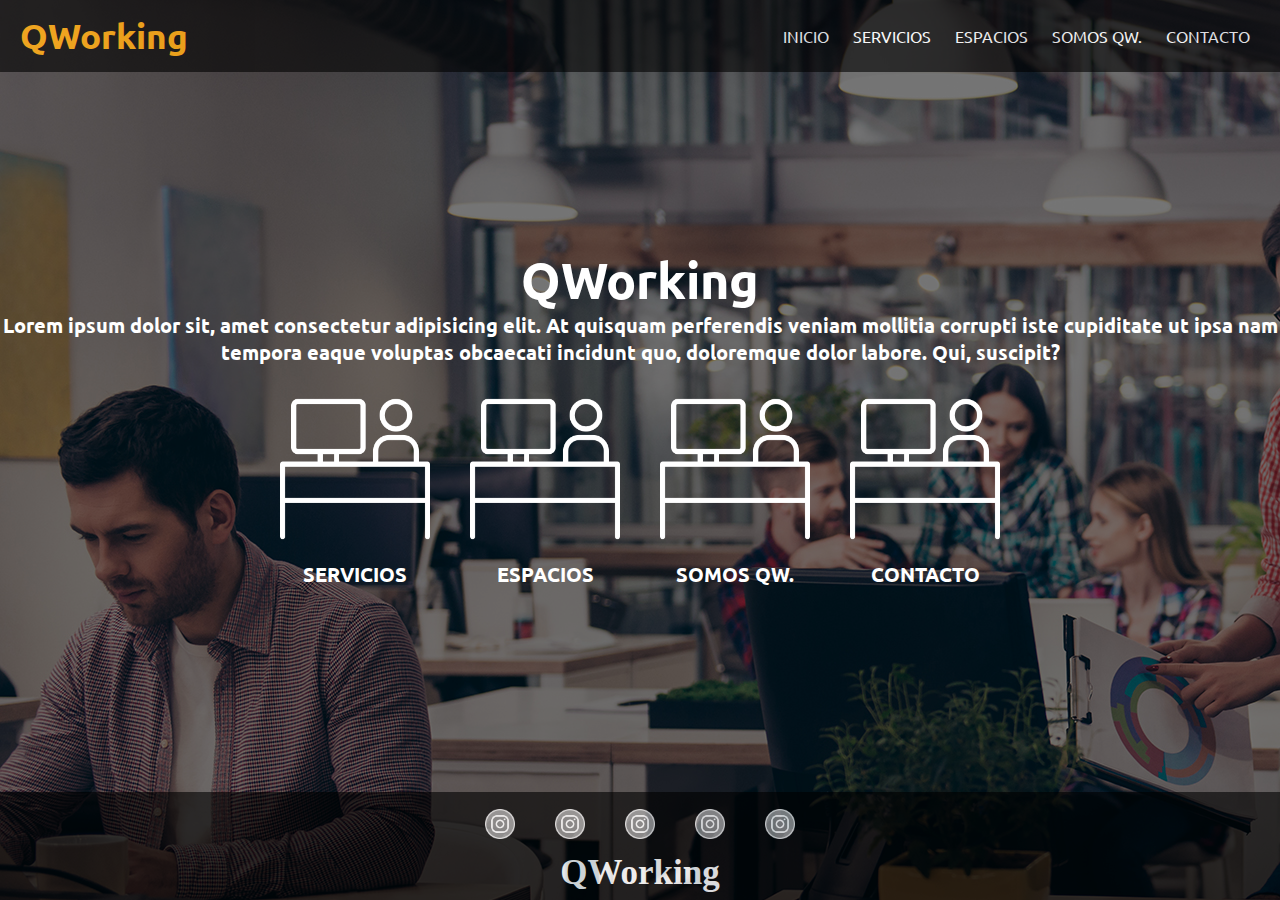
<file: index.html>
<!DOCTYPE html>
<html lang="en">
<head>
    <meta charset="UTF-8">
    <meta http-equiv="X-UA-Compatible" content="IE=edge">
    <meta name="viewport" content="width=device-width, initial-scale=1.0">
    <title>Document</title>

    <link rel="stylesheet" href="estilos.css">

    <link rel="preconnect" href="https://fonts.gstatic.com">
    <link href="https://fonts.googleapis.com/css2?family=Ubuntu:wght@300&display=swap" rel="stylesheet">
    <link rel="stylesheet" href="https://cdnjs.cloudflare.com/ajax/libs/animate.css/4.1.1/animate.min.css"/>
    
</head>

<body>
    <div id="body0">

        <header>
            
            <p id="logo">QWorking</p>
            
            <ul class="listanavbar">
                <li class="linavbar"><a href="index.html">INICIO</a></li>
                <li class="linavbar"><a href="servicios.html">SERVICIOS</a></li>
                <li class="linavbar"><a href="espacios.html">ESPACIOS</a></li>
                <li class="linavbar"><a href="somosqw.html">SOMOS QW.</a></li>
                <li class="linavbar"><a href="contacto.html">CONTACTO</a></li>
            </ul>
            
        </header>
        
        <main>
            <div id="main1">
                
                <!--<div id="fondo"></div>!--> 
                
                <p id="logoMain" class="animate__animated animate__zoomIn">QWorking</p>
                <p id="textoMain">Lorem ipsum dolor sit, amet consectetur adipisicing elit. At quisquam perferendis veniam mollitia corrupti iste cupiditate ut ipsa nam tempora eaque voluptas obcaecati incidunt quo, doloremque dolor labore. Qui, suscipit?</p>
                <div id="itemsMain">
                    <div class="boton">
                        <a href="servicios.html" class="textoboton"> SERVICIOS</a>
                        <img src="iconos.png" alt="" class="imgboton"> 
                    </div>
                    <div class="boton">
                        <a href="espacios.html" class="textoboton"> ESPACIOS</a>
                        <img src="iconos.png" alt="" class="imgboton">
                    </div>
                    <div class="boton">
                        <a href="somosqw.html" class="textoboton"> SOMOS QW.</a>
                        <img src="iconos.png" alt="" class="imgboton"> 
                    </div>
                    <div class="boton">
                        <a href="contacto.html" class="textoboton"> CONTACTO</a>
                        <img src="iconos.png" alt="" class="imgboton">
                    </div>
                </div>
            </div>
                
                
                
                
        </main>
            
        <footer>
            <p class="txtFooter">QWorking</p>
            
            
            <div class="btnFooter">
                <div class="icoFooter">
                    <img src="instagram.png" alt="" class="imgFooter">     
                </div>
                <div class="icoFooter">
                    <img src="instagram.png" alt="" class="imgFooter">
                </div>
                <div class="icoFooter">
                    <img src="instagram.png" alt="" class="imgFooter">
                </div>
                <div class="icoFooter">
                    <img src="instagram.png" alt="" class="imgFooter">
                </div>
                <div class="icoFooter">
                    <img src="instagram.png" alt="" class="imgFooter">
                    
                </div>
            </div>
                
        </footer>
    </div>
</body>
    
</html>
</file>
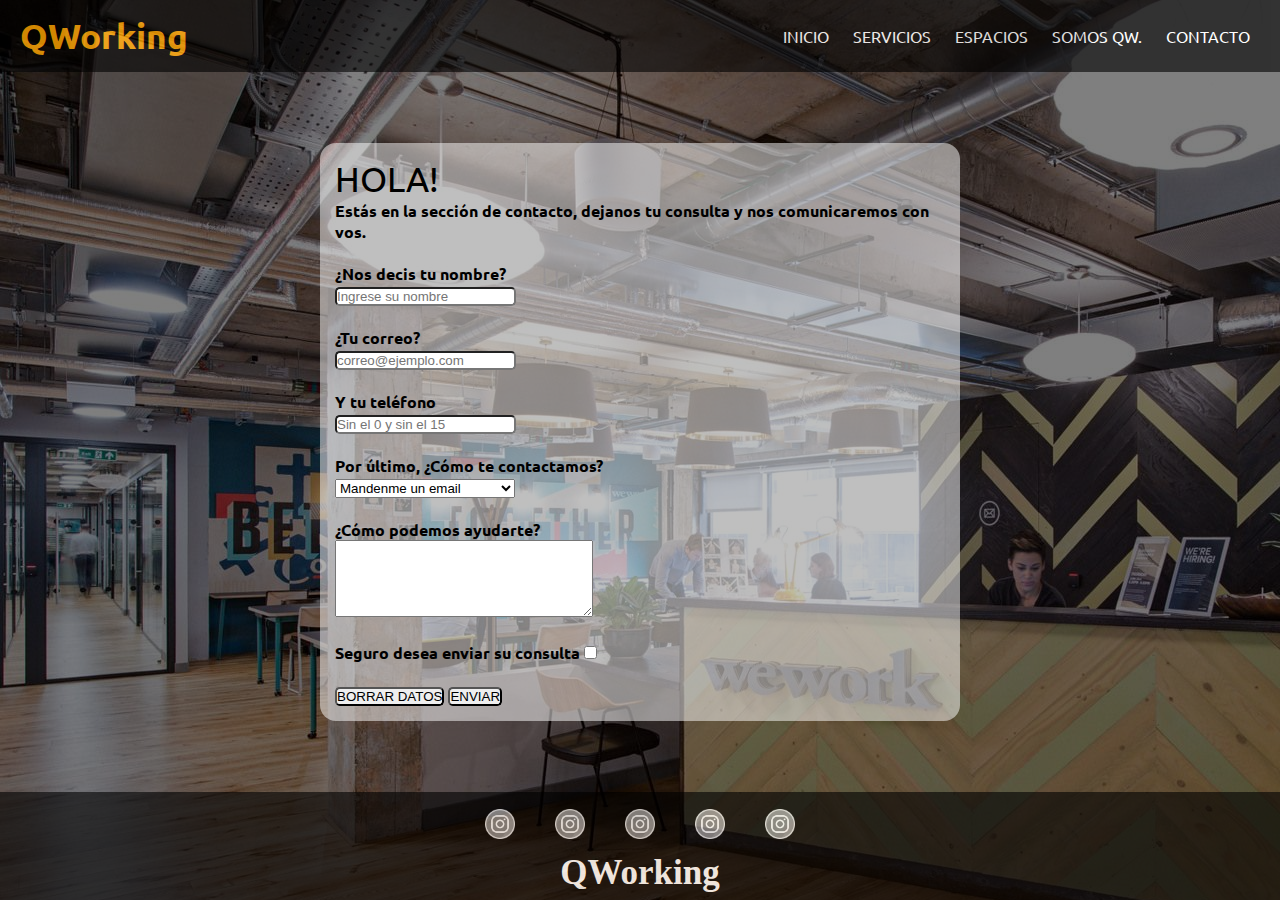
<file: contacto.html>
<!DOCTYPE html>
<html lang="en">
<head>
    <meta charset="UTF-8">
    <meta http-equiv="X-UA-Compatible" content="IE=edge">
    <meta name="viewport" content="width=device-width, initial-scale=1.0">
    <title>Document</title>

    <link rel="stylesheet" href="estilos.css">

    <link rel="preconnect" href="https://fonts.gstatic.com">
<link href="https://fonts.googleapis.com/css2?family=Ubuntu:wght@300&display=swap" rel="stylesheet">
    
</head>

<body>
    <div id="body4">

        <header>
            
            <p id="logo">QWorking</p>
            
            <ul class="listanavbar">
                <li class="linavbar"><a href="index.html">INICIO</a></li>
                <li class="linavbar"><a href="servicios.html">SERVICIOS</a></li>
                <li class="linavbar"><a href="espacios.html">ESPACIOS</a></li>
                <li class="linavbar"><a href="somosqw.html">SOMOS QW.</a></li>
                <li class="linavbar"><a href="contacto.html">CONTACTO</a></li>
            </ul>
            
        </header>
        
        <main>
            
            <div id="main5">
                <div class="contacto">
                    <p class="tituloh2">HOLA!</p>
                  
                        <p>Estás en la sección de contacto, dejanos tu consulta y nos comunicaremos con vos.</p>
                    
                    <form action="" method="">
                        <!--<fieldset>-->
                            <!--<legend>CONTACTANOS</legend> <!-- NO SE SI SE USA O NO -->
                            
                            <br>               
                            <label for="nombreUsuario" class="contacto1">¿Nos decis tu nombre?</label>
                            <br><input type="text" class="form" placeholder="Ingrese su nombre"> 
                            <br>
                            <br>
                           
        
                            <label for="correoUsuario">¿Tu correo?</label>
                            <br><input type="email" class="form" placeholder="correo@ejemplo.com"> 
                            <br>
                            <br>
                           
        
                            <label for="contactoUsuario">Y tu teléfono</label>
                            <br><input type="number" class="form" placeholder="Sin el 0 y sin el 15"> 
                            <br>
                            <br>

                            <p>Por último, ¿Cómo te contactamos?</p>
                            <select name="" id="">
                            <option value="">Mandenme un email</option>
                            <option value="">Escribanme por Whatsapp</option>
                            <option value="">Llamenme por teléfono</option>
                            </select>
                            <br>
                            <br>
        
                            ¿Cómo podemos ayudarte?
                            <br><textarea name="" id="" cols="30" rows="5"></textarea>
                            <br>
                            <br>
        
                            Seguro desea enviar su consulta <input type="checkbox">
                            <br>
                            <br>
        
                            <input type="reset" value="BORRAR DATOS">
                            <input type="submit" value="ENVIAR">
        
                        <!--</fieldset>-->
                    </form>
                </div>
        

            </div>          
                
                
        </main>
            
        <footer>
            <p class="txtFooter">QWorking</p>
            
            
            <div class="btnFooter">
                <div class="icoFooter">
                    <img src="instagram.png" alt="" class="imgFooter">     
                </div>
                <div class="icoFooter">
                    <img src="instagram.png" alt="" class="imgFooter">
                </div>
                <div class="icoFooter">
                    <img src="instagram.png" alt="" class="imgFooter">
                </div>
                <div class="icoFooter">
                    <img src="instagram.png" alt="" class="imgFooter">
                </div>
                <div class="icoFooter">
                    <img src="instagram.png" alt="" class="imgFooter">
                    
                </div>
            </div>
                
        </footer>
    </div>
</body>
    
</html>
</file>
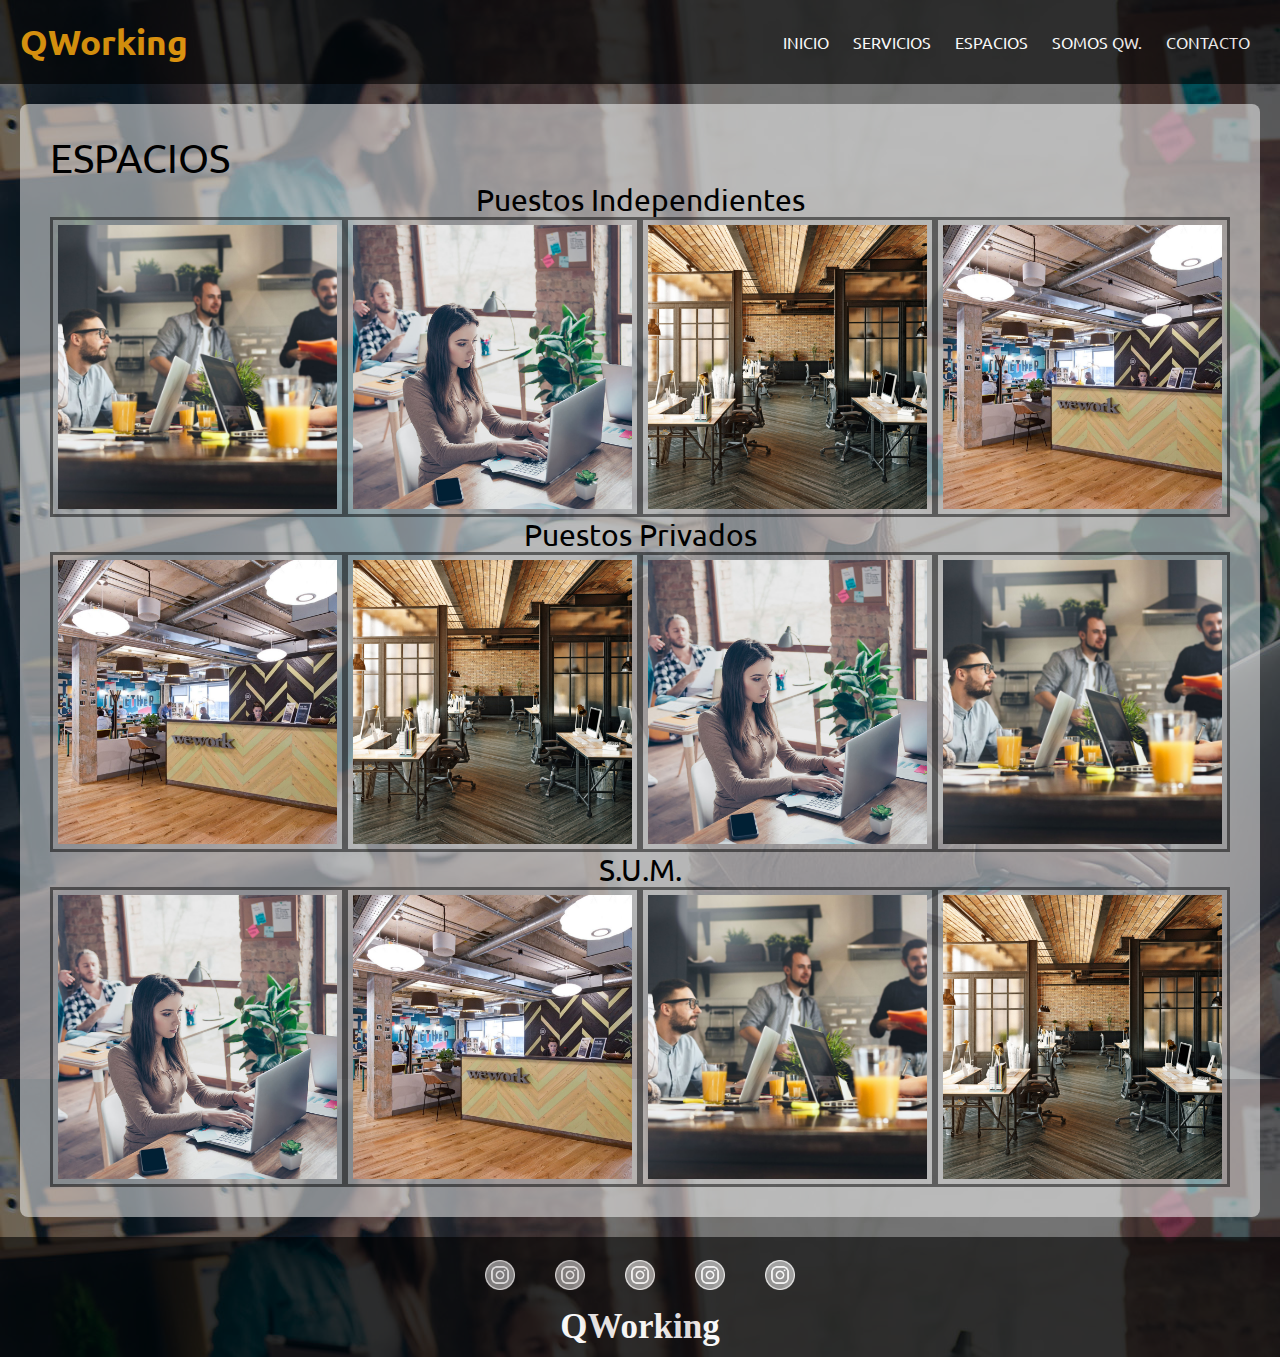
<file: espacios.html>
<!DOCTYPE html>
<html lang="en">
<head>
    <meta charset="UTF-8">
    <meta http-equiv="X-UA-Compatible" content="IE=edge">
    <meta name="viewport" content="width=device-width, initial-scale=1.0">
    <title>Document</title>

    <link rel="stylesheet" href="estilos.css">

    <link rel="preconnect" href="https://fonts.gstatic.com">
<link href="https://fonts.googleapis.com/css2?family=Ubuntu:wght@300&display=swap" rel="stylesheet">
    
</head>

<body>
    <div id="body2">

        <header>
            
            <p id="logo">QWorking</p>
            
            <ul class="listanavbar">
                <li class="linavbar"><a href="index.html">INICIO</a></li>
                <li class="linavbar"><a href="servicios.html">SERVICIOS</a></li>
                <li class="linavbar"><a href="espacios.html">ESPACIOS</a></li>
                <li class="linavbar"><a href="somosqw.html">SOMOS QW.</a></li>
                <li class="linavbar"><a href="contacto.html">CONTACTO</a></li>
            </ul>
            
        </header>
        
        <main>
            
            <div id="main3">
                <div id="main33">

                    <p class="tituloespacio">ESPACIOS</p>
                    
                    <!--ESPACIO PUESTO IND-->
                    <div class="galeriaespacios">
                        <p class="titulogaleria">Puestos Independientes</p>
                        <div class="galeria">
                            <img src="coworking1.jpeg" alt="" class="fotoespacio">
                            <img src="coworking2.jpg" alt="" class="fotoespacio">
                            <img src="coworking3.jpg" alt="" class="fotoespacio">
                            <img src="coworking4.jpg" alt="" class="fotoespacio">
                        </div>
                    </div>
                    
                    <!--ESPACIO PUESTO PRIV-->
                    <div class="galeriaespacios">
                        <p class="titulogaleria">Puestos  Privados</p>
                        <div class="galeria">
                            <img src="coworking4.jpg" alt="" class="fotoespacio">
                            <img src="coworking3.jpg" alt="" class="fotoespacio">
                            <img src="coworking2.jpg" alt="" class="fotoespacio">
                            <img src="coworking1.jpeg" alt="" class="fotoespacio">
                        </div>
                    </div>
                    
                    <!--S.U.M.-->
                    <div class="galeriaespacios">
                        
                        <p class="titulogaleria">S.U.M.</p>
                        <div class="galeria">
                            <img src="coworking2.jpg" alt="" class="fotoespacio">
                            <img src="coworking4.jpg" alt="" class="fotoespacio">
                            <img src="coworking1.jpeg" alt="" class="fotoespacio">
                            <img src="coworking3.jpg" alt="" class="fotoespacio">
                        </div>
                    </div>
                    
                    
                </div>
                    
                </div>
                
                
            </main>
            
            <footer id="footer1">
            <p class="txtFooter">QWorking</p>
            
            
            <div class="btnFooter">
                <div class="icoFooter">
                    <img src="instagram.png" alt="" class="imgFooter">     
                </div>
                <div class="icoFooter">
                    <img src="instagram.png" alt="" class="imgFooter">
                </div>
                <div class="icoFooter">
                    <img src="instagram.png" alt="" class="imgFooter">
                </div>
                <div class="icoFooter">
                    <img src="instagram.png" alt="" class="imgFooter">
                </div>
                <div class="icoFooter">
                    <img src="instagram.png" alt="" class="imgFooter">
                    
                </div>
            </div>
                
        </footer>
    </div>
</body>
    
</html>
</file>
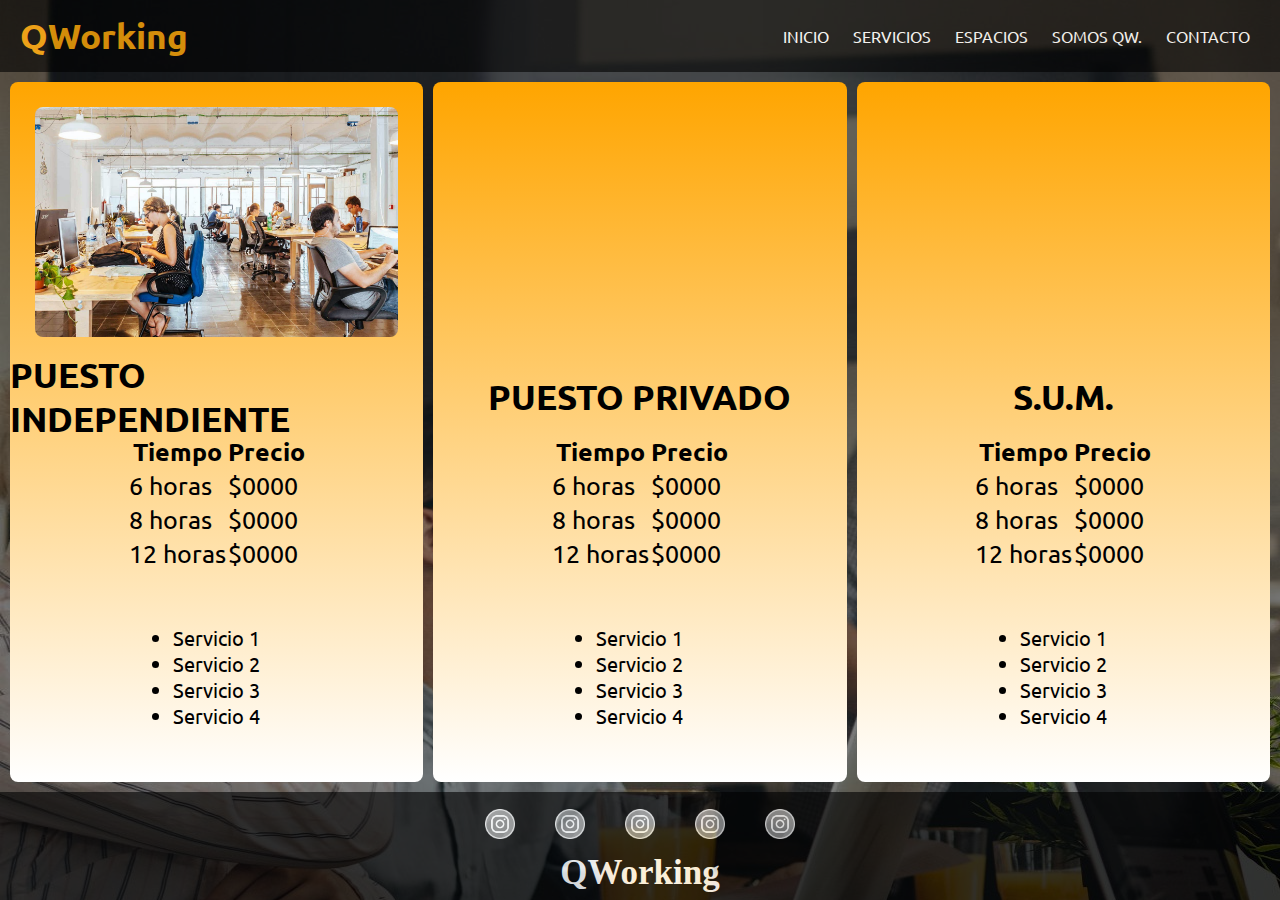
<file: servicios.html>
<!DOCTYPE html>
<html lang="en">
<head>
    <meta charset="UTF-8">
    <meta http-equiv="X-UA-Compatible" content="IE=edge">
    <meta name="viewport" content="width=device-width, initial-scale=1.0">
    <title>Document</title>

    <link rel="stylesheet" href="estilos.css">

    <link rel="preconnect" href="https://fonts.gstatic.com">
<link href="https://fonts.googleapis.com/css2?family=Ubuntu:wght@300&display=swap" rel="stylesheet">
    
</head>

<body>
    <div id="body1">

        <header>
            
            <p id="logo">QWorking</p>
            
            <ul class="listanavbar">
                <li class="linavbar"><a href="index.html">INICIO</a></li>
                <li class="linavbar"><a href="servicios.html">SERVICIOS</a></li>
                <li class="linavbar"><a href="espacios.html">ESPACIOS</a></li>
                <li class="linavbar"><a href="somosqw.html">SOMOS QW.</a></li>
                <li class="linavbar"><a href="contacto.html">CONTACTO</a></li>
            </ul>
            
        </header>
        
        <main>
            
            <div id="main2">
                <!--PUESTO INDEPENDIENTE-->
                <div  class="fichasservicios">
                    <div class="imgservicio">
                        <img src="oficinaindependiente.jpg" alt="" class="imgserv">
                    </div>                   
                    
                    <p class="txtservicio">PUESTO INDEPENDIENTE</p>
                    <table class="tablaservicios">
                        <tr>
                            <th>
                                Tiempo
                            </th>
                            <th>
                                Precio
                            </th>
                       </tr>
                       <tr>
                           <td>
                               6 horas                            
                           </td>
                           <td>
                               $0000
                           </td>
                       </tr>
                       <tr>
                        <td>
                            8 horas                            
                        </td>
                        <td>
                            $0000
                        </td>
                    </tr>
                    <tr>
                        <td>
                            12 horas                            
                        </td>
                        <td>
                            $0000
                        </td>
                    </tr>
                    </table>
                    <ul class="listaservicio">
                        <li>Servicio 1</li>
                        <li>Servicio 2</li>
                        <li>Servicio 3</li>
                        <li>Servicio 4</li>
                    </ul>
                    
                </div>
                
               
                
                <!-- PUESTO PRIVADO-->
                <div class="fichasservicios">

                    <p class="txtservicio">PUESTO PRIVADO</p>
                    <table class="tablaservicios">
                        <tr>
                            <th>
                                Tiempo
                            </th>
                            <th>
                                Precio
                            </th>
                       </tr>
                       <tr>
                           <td>
                               6 horas                            
                           </td>
                           <td>
                               $0000
                           </td>
                       </tr>
                       <tr>
                        <td>
                            8 horas                            
                        </td>
                        <td>
                            $0000
                        </td>
                    </tr>
                    <tr>
                        <td>
                            12 horas                            
                        </td>
                        <td>
                            $0000
                        </td>
                    </tr>
                    </table>
                    <ul class="listaservicio">
                        <li>Servicio 1</li>
                        <li>Servicio 2</li>
                        <li>Servicio 3</li>
                        <li>Servicio 4</li>
                    </ul>
                </div>

                <!--SUM-->
                <div class="fichasservicios">

                    <p class="txtservicio">S.U.M.</p>
                    <table class="tablaservicios">
                        <tr>
                            <th>
                                Tiempo
                            </th>
                            <th>
                                Precio
                            </th>
                       </tr>
                       <tr>
                           <td>
                               6 horas                            
                           </td>
                           <td>
                               $0000
                           </td>
                       </tr>
                       <tr>
                        <td>
                            8 horas                            
                        </td>
                        <td>
                            $0000
                        </td>
                    </tr>
                    <tr>
                        <td>
                            12 horas                            
                        </td>
                        <td>
                            $0000
                        </td>
                    </tr>
                    </table>
                    <ul class="listaservicio">
                        <li>Servicio 1</li>
                        <li>Servicio 2</li>
                        <li>Servicio 3</li>
                        <li>Servicio 4</li>
                    </ul>

                </div>

            </div>          
                                
        </main>
            
        <footer>
            <p class="txtFooter">QWorking</p>
            
            
            <div class="btnFooter">
                <div class="icoFooter">
                    <img src="instagram.png" alt="" class="imgFooter">     
                </div>
                <div class="icoFooter">
                    <img src="instagram.png" alt="" class="imgFooter">
                </div>
                <div class="icoFooter">
                    <img src="instagram.png" alt="" class="imgFooter">
                </div>
                <div class="icoFooter">
                    <img src="instagram.png" alt="" class="imgFooter">
                </div>
                <div class="icoFooter">
                    <img src="instagram.png" alt="" class="imgFooter">
                    
                </div>
            </div>
                
        </footer>
    </div>
</body>
    
</html>
</file>
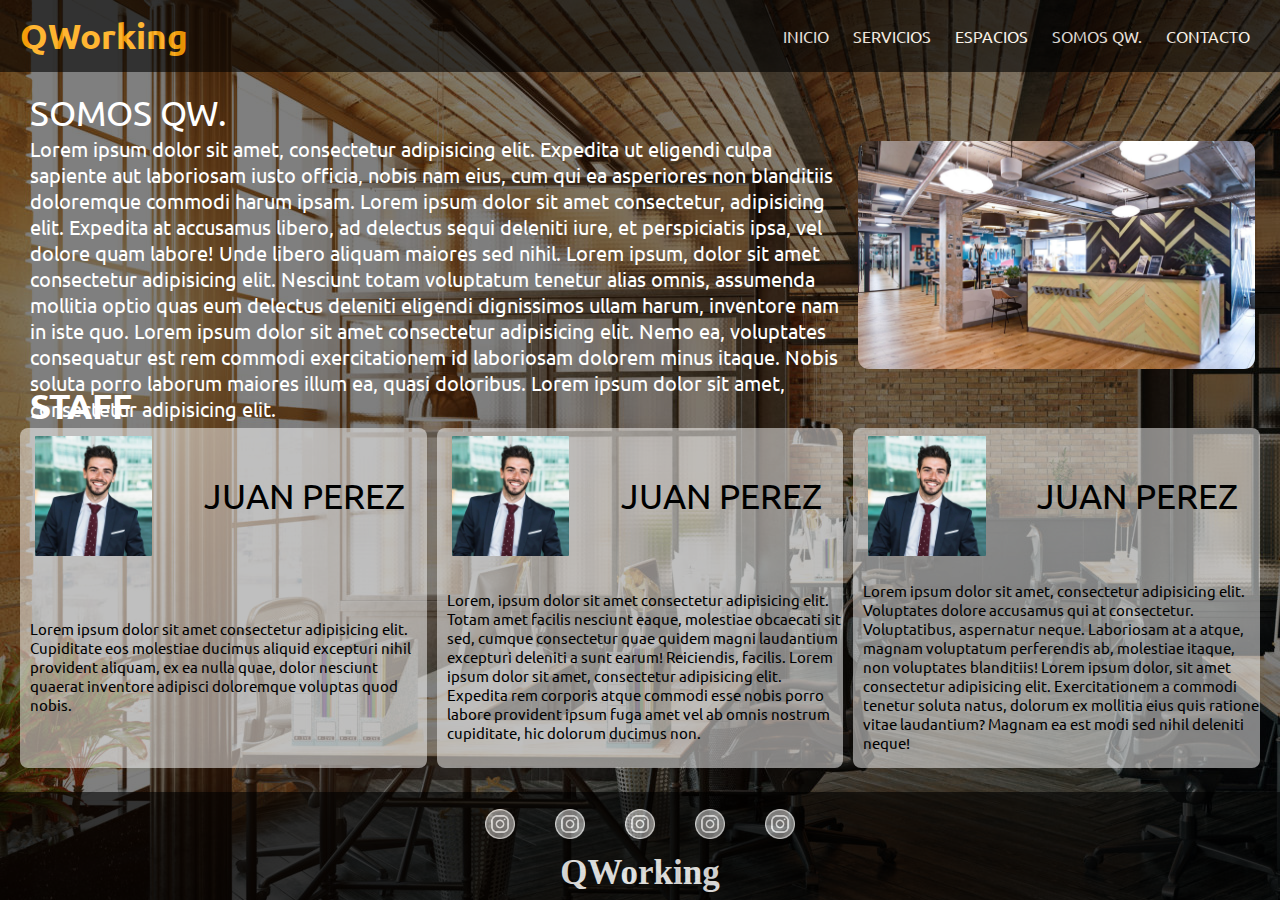
<file: somosqw.html>
<!DOCTYPE html>
<html lang="en">
<head>
    <meta charset="UTF-8">
    <meta http-equiv="X-UA-Compatible" content="IE=edge">
    <meta name="viewport" content="width=device-width, initial-scale=1.0">
    <title>Document</title>

    <link rel="stylesheet" href="estilos.css">

    <link rel="preconnect" href="https://fonts.gstatic.com">
<link href="https://fonts.googleapis.com/css2?family=Ubuntu:wght@300&display=swap" rel="stylesheet">
    
</head>

<body>
    <div id="body3">

        <header>
            
            <p id="logo">QWorking</p>
            
            <ul class="listanavbar">
                <li class="linavbar"><a href="index.html">INICIO</a></li>
                <li class="linavbar"><a href="servicios.html">SERVICIOS</a></li>
                <li class="linavbar"><a href="espacios.html">ESPACIOS</a></li>
                <li class="linavbar"><a href="somosqw.html">SOMOS QW.</a></li>
                <li class="linavbar"><a href="contacto.html">CONTACTO</a></li>
            </ul>
            
        </header>
        
        <main>
            
            <div id="main4">
                <p class="titulosomos">SOMOS QW.</p>
                
                <p class="parrafo">Lorem ipsum dolor sit amet, consectetur adipisicing elit. Expedita ut eligendi culpa sapiente aut laboriosam iusto officia, nobis nam eius, cum qui ea asperiores non blanditiis doloremque commodi harum ipsam. Lorem ipsum dolor sit amet consectetur, adipisicing elit. Expedita at accusamus libero, ad delectus sequi deleniti iure, et perspiciatis ipsa, vel dolore quam labore! Unde libero aliquam maiores sed nihil. Lorem ipsum, dolor sit amet consectetur adipisicing elit. Nesciunt totam voluptatum tenetur alias omnis, assumenda mollitia optio quas eum delectus deleniti eligendi dignissimos ullam harum, inventore nam in iste quo. Lorem ipsum dolor sit amet consectetur adipisicing elit. Nemo ea, voluptates consequatur est rem commodi exercitationem id laboriosam dolorem minus itaque. Nobis soluta porro laborum maiores illum ea, quasi doloribus. Lorem ipsum dolor sit amet, consectetur adipisicing elit. </p>
                
                <img src="coworking4.jpg" alt="" class="imgsomos">
               
                
                <p class="titulo1somos">STAFF</p>
                
                    <div class="jefea">
                        <p class="jefe1"> Lorem ipsum dolor sit amet consectetur adipisicing elit. Cupiditate eos molestiae ducimus aliquid excepturi nihil provident aliquam, ex ea nulla quae, dolor nesciunt quaerat inventore adipisci doloremque voluptas quod nobis.</p>
                        <p class="nomjefe1"> JUAN PEREZ</p>
                        <img src="jefe1.jpg" alt="" class="imgjefe1">
                    </div>
                    
                    <div class="jefeb">
                        <p class="jefe2"> Lorem, ipsum dolor sit amet consectetur adipisicing elit. Totam amet facilis nesciunt eaque, molestiae obcaecati sit sed, cumque consectetur quae quidem magni laudantium excepturi deleniti a sunt earum! Reiciendis, facilis. Lorem ipsum dolor sit amet, consectetur adipisicing elit. Expedita rem corporis atque commodi esse nobis porro labore provident ipsum fuga amet vel ab omnis nostrum cupiditate, hic dolorum ducimus non.</p>
                        <p class="nomjefe2"> JUAN PEREZ</p>
                        <img src="jefe1.jpg" alt="" class="imgjefe2">
                    </div>
                
                    <div class="jefec">
                        <p class="jefe3"> Lorem ipsum dolor sit amet, consectetur adipisicing elit. Voluptates dolore accusamus qui at consectetur. Voluptatibus, aspernatur neque. Laboriosam at a atque, magnam voluptatum perferendis ab, molestiae itaque, non voluptates blanditiis! Lorem ipsum dolor, sit amet consectetur adipisicing elit. Exercitationem a commodi tenetur soluta natus, dolorum ex mollitia eius quis ratione vitae laudantium? Magnam ea est modi sed nihil deleniti neque!</p>
                        <p class="nomjefe3"> JUAN PEREZ</p>
                        <img src="jefe1.jpg" alt="" class="imgjefe3">
                    </div>
            </div>    
                
                
        </main>
            
        <footer>
            <p class="txtFooter">QWorking</p>
            
            
            <div class="btnFooter">
                <div class="icoFooter">
                    <img src="instagram.png" alt="" class="imgFooter">     
                </div>
                <div class="icoFooter">
                    <img src="instagram.png" alt="" class="imgFooter">
                </div>
                <div class="icoFooter">
                    <img src="instagram.png" alt="" class="imgFooter">
                </div>
                <div class="icoFooter">
                    <img src="instagram.png" alt="" class="imgFooter">
                </div>
                <div class="icoFooter">
                    <img src="instagram.png" alt="" class="imgFooter">
                    
                </div>
            </div>
                
        </footer>
    </div>
</body>
    
</html>
</file>
<file: estilos.css>
*{
    box-sizing: border-box;
    padding: 0;
    margin: 0;
    outline: none;
    user-select: none;

}

#body0{
    width: 100vw;
    height: 100vh;
    background-image: url(coworking.jpg);
    
}

#body1{
    width: 100vw;
    height: 100vh;
    background-image: url(coworking1.jpeg);
    
}

#body2{
    width: 100vw;
    height: 100%;
    background-image: url(coworking2.jpg);
    
    
}

#body3{
    width: 100vw;
    height: 100vh;
    background-image: url(coworking3.jpg);
    
    
}

#body4{
    width: 100vw;
    height: 100vh;
    background-image: url(coworking4.jpg);
    
    
}
/*HEADER*/

header{
    background-color: black;
    width: 100%;
    height: 8%;
    font-size: medium;
    font-style: normal;
    font-weight: normal;
    font-family: 'Ubuntu', sans-serif;
    text-decoration: none;
    background-color:black;
    padding: 20px;
    display: flex;
    justify-content: space-between;
    align-items: center;
    opacity: 80%;
}


#logo{
    color: orange;
    font-size: 35px;
    font-style: normal;
    font-weight: bold;
    padding: 0px;
   
    
}

.listanavbar{
    list-style-type: none;
    list-style-position: inside;
    
}


.linavbar{
    color: blanchedalmond;
    display: inline-block;
    padding: 10px;
   
}

a{
    text-decoration: none;
    color: white;
   
    
}

a:hover{
    transform: translate(0px, 10px);
    color: orange;
    font-size: 30px;
}


/*MAIN*/
main{
    height: 80%;
    width: 100%;
}

/*FOOTER*/
footer{
    background-color: black;
    height: 12%;
    width: 100%;
    display: flex;
    flex-direction: column-reverse;
    justify-content: center;
    align-items: stretch;
    opacity: 80%;
}

#footer1{
    background-color: black;
    height: 120px;
    width: 100%;
    display: flex;
    flex-direction: column-reverse;
    justify-content: center;
    align-items: stretch;
    opacity: 80%;
}

.txtFooter{
    
    color: white;
    font-size: 35px;
    font-style: normal;
    font-weight: bold;
    text-align: center;
    padding: 0px;
}

.btnFooter{
    
    height: 50%;
    display: flex;
    justify-content: center;
    align-items: center;
    
}

.icoFooter{
    
}

.imgFooter{
    height: 30px;
    padding-inline: 20px;
}

/*PAGINA DE INICIO*/
#main1{
    background-color: rgba(0, 0, 0, 0.5);
    height: 100%;
    width: 100%;
    display: flex;
    flex-direction: column;
    justify-content: center;
    align-items: stretch;
}


#logoMain{
    text-align: center;
    color: white;
    font-size: 50px;
    font-style:normal;
    font-weight: bold;
    font-family: 'Ubuntu', sans-serif;
    text-decoration: none;
    
}

#textoMain{
    
    
    text-align: center;
    color: white;
    font-size: 20px;
    font-style:normal;
    font-weight: bold;
    font-family: 'Ubuntu', sans-serif;
    text-decoration: none;
    
    
}

#itemsMain{
    
    
    display: flex;
    justify-content: center;
    
}

.boton{
    display: flex;
    flex-direction: column-reverse;
    justify-content: space-around;
    align-items: center;
    padding: 20px;
    height: 250px;
    
    color: white;
    font-size: 20px;
    font-style:normal;
    font-weight: bold;
    font-family: 'Ubuntu', sans-serif;
    text-decoration: none;
    
}

.textoboton{
    
}

.imgboton{
    width: 150px;
    
    
}


/*PAGINA DE SERVICIOS*/
#main2{
    background-color: rgba(0, 0, 0, 0.5);
    height: 100%;
    width: 100%;
    display: grid;
    grid-template-columns: 1fr 1fr 1fr;
    grid-template-rows: 100%;
    grid-template-areas: "puestoind puestopriv sum";
    column-gap: 10px;
    padding: 10px;
    
  
}

.fichasservicios{
    background-color: rgba(255, 255, 255, 0.5);
    background-image: linear-gradient(to top, white,orange );
    display: grid;
    grid-template-columns: 100%;
    grid-template-rows: 40% 10% 20% 30%;
    grid-template-areas: "a"
                         "b"
                         "c"
                         "d";
    justify-items: center;
    align-items: center;
    border-radius: 0.5rem;
}

.txtservicio{
    color: black;
    font-size: 35px;
    font-style:normal;
    font-weight: bold;
    font-family: 'Ubuntu', sans-serif;
    text-decoration: none;
    grid-area: b;
}

.imgservicio{
    height: 100%;
    width: 100%;
    padding: 25px;
    
}

.imgserv{
    object-fit: cover;
    width: 100%;
    height: 100%;
    border-radius: 0.5rem;    
    
}



.tablaservicios{
    color: black;
    font-size: 25px;
    font-style:normal;
    font-weight: normal;
    font-family: 'Ubuntu', sans-serif;
    text-decoration: none;
    grid-area: c;
}

.listaservicio{ 
    
    color: black; 
    font-size: 20px;
    font-style:normal;
    font-weight: normal;
    font-family: 'Ubuntu', sans-serif;
    grid-area: d;
}

/*PAGINA ESPACIOS*/
#main3{
    height: 100%;
    width: 100%;
    background-color: rgba(0, 0, 0, 0.5);
    padding: 20px;
    
}

#main33{
    height: 100%;
    width: 100%;
    display: flex;
    flex-direction: column;
    align-items: stretch;
    justify-content: space-evenly;
    background-color: rgba(255, 255, 255, 0.5);
    padding: 30px;
    margin: 0px auto;
    border-radius: 0.50rem;
    

}

.tituloespacio{
    color: black; 
    font-size: 40px;
    font-style:bold;
    font-weight: normal;
    font-family: 'Ubuntu', sans-serif;
}


    
.galeriaespacios{
    
    display: grid;
    grid-template-columns: 1fr 1fr 1fr 1fr; 
    grid-template-rows: 35px 300px ;
    grid-template-areas: "tituloa tituloa tituloa tituloa"
                         "imagenb imagenb imagenb imagenb";
    justify-items: center;
    align-items:initial;
}

.titulogaleria{
    grid-area: tituloa;
    color: black; 
    font-size: 30px;
    font-style:bold;
    font-weight: normal;
    font-family: 'Ubuntu', sans-serif;
}

.galeria{
    grid-area: imagenb;
    display: grid;
    grid-template-columns: 1fr 1fr 1fr 1fr;
    grid-template-rows: 300px;
    grid-template-areas: "imga imgb imgc imgd";
    
}

.fotoespacio{
    width: 100%;
    height: 100%;
    object-fit: cover;
    padding: 5px;
    border: rgba(0, 0, 0, 0.5);
    border-style: solid;
    
}

.fotoespacio:hover{ 
    transform:scale(2,2); 
    /*transform:translate(5px,5px);*/
    
}


/*PAGINA SOMOS QW*/
#main4{
    background-color: rgba(0, 0, 0, 0.5);
    height: 100%;
    width: 100%;
    display: grid;
    grid-template-columns: 1fr 1fr 1fr;
    grid-template-rows: 5% 35% 5% 50%;
    grid-template-areas: "tituloso tituloso tituloso"
                         "texto texto imagen"
                         "staf staf  staf"
                         "jefe1 jefe2 jefe3 ";
    justify-items: start;
    column-gap: 10px;
    row-gap: 10px;
    padding: 20px;
}

.titulosomos{
    color: white; 
    font-size: 35px;
    font-style:normal;
    font-weight: normal;
    font-family: 'Ubuntu', sans-serif;
    grid-area: tituloso;
    padding-left: 10px;
}

.parrafo{
    color: white; 
    font-size: 20px;
    font-style:normal;
    font-weight: normal;
    font-family: 'Ubuntu', sans-serif;
    grid-area: texto;
    padding-left: 10px;
    text-align: start;
    
}

.titulo1somos{
    color: white; 
    font-size: 35px;
    font-style:normal;
    font-weight: bold;
    font-family: 'Ubuntu', sans-serif;
    grid-area: staf;
    padding-left: 10px;
}

.jefea{
    background-color: rgba(255, 255, 255, 0.5);
  
    height: 100%;
    width: 100%;
    display: grid;
    grid-template-columns: 40%  60%;
    grid-template-rows: 40% 60%;
    grid-template-areas: "fotojefe nombrejefe"
                         "textojefe textojefe";
    align-items:center;
    justify-content: center;
    border-radius: 0.5rem;
}
.jefeb{
    background-color: rgba(255, 255, 255, 0.5);
    height: 100%;
    width: 100%;
    display: grid;
    grid-template-columns: 40%  60%;
    grid-template-rows: 40% 60%;
    grid-template-areas: "fotojefe nombrejefe"
                         "textojefe textojefe";
    align-items:center;
    justify-content: center;
    border-radius: 0.5rem;
}
.jefec{
    background-color: rgba(255, 255, 255, 0.5);
    border-radius: 0.5rem;
    height: 100%;
    width: 100%;
    display: grid;
    grid-template-columns: 40%  60%;
    grid-template-rows: 40% 60%;
    grid-template-areas: "fotojefe nombrejefe"
                         "textojefe textojefe";
    align-items:center;
    justify-content: center;
}

.jefe1{
    color: black; 
    font-size: 15px;
    font-style:normal;
    font-weight: normal;
    font-family: 'Ubuntu', sans-serif;
    grid-area: textojefe;
    
    padding-left: 10px;
    
}

.jefe2{
    color: black; 
    font-size: 15px;
    font-style:normal;
    font-weight: normal;
    font-family: 'Ubuntu', sans-serif;
    grid-area: textojefe;
    
    padding-left: 10px;
    
}

.jefe3{
    
    color: black; 
    font-size: 15px;
    font-style:normal;
    font-weight: normal;
    font-family: 'Ubuntu', sans-serif;
    grid-area: textojefe;
    
    padding-left: 10px;
    
}

.nomjefe1{
    color: black;
    font-size: 35px;
    font-style:normal;
    font-weight: normal;
    font-family: 'Ubuntu', sans-serif;
    grid-area: nombrejefe;
    text-align: center;
}

.nomjefe2{
    color: black;
    font-size: 35px;
    font-style:normal;
    font-weight: normal;
    font-family: 'Ubuntu', sans-serif;
    grid-area: nombrejefe;
    text-align: center;
}

.nomjefe3{
    color: black;
    font-size: 35px;
    font-style:normal;
    font-weight: normal;
    font-family: 'Ubuntu', sans-serif;
    grid-area: nombrejefe;
    text-align: center;
}

.imgjefe1{
    height: 150px;
    object-fit: cover;
    grid-area: fotojefe;
    padding: 15px;
    border-radius: 1rem;

}

.imgjefe2{
    height: 150px;
    object-fit: cover;
    grid-area: fotojefe;
    padding: 15px;
    border-radius: 1rem;


}

.imgjefe3{
    height:150px;
    object-fit: cover;
    grid-area: fotojefe;
    padding: 15px;
    border-radius: 1rem;

}

.imgsomos{
    height: 100%;
    width: 100%;
    object-fit: cover;
    grid-area: imagen;
    padding: 5px;
    border-radius: 1rem;
}

/*CONTACTO*/
#main5{
    background-color: rgba(0, 0, 0, 0.5);
    height: 100%;
    width: 100%;
    text-align: center;
    display: flex;
    align-items: center;
    justify-content: center;
}

.contacto{
    width: 50%;
    background-color: rgba(255, 255, 255, 0.5);
    font-size: medium;
    font-style: normal;
    font-weight: bold;
    font-family: 'Ubuntu', sans-serif;
    text-align:start;
    text-decoration: none;
    padding: 15px;
    margin: 0px auto;
    border-radius: 1rem;

}

input{
    border-radius: 0.3rem;
}

.tituloh2{
    color: black;
    font-size: 35px;
    font-style:normal;
    font-weight: normal;
    font-family: 'Ubuntu', sans-serif;
}

/*.form{
    height: 25px;
}*/



/*MEDIA QUERIES MOBILE*/
@media only screen and (max-width: 600px){
    /*MQ INICIO*/
    #body2{
        height: 100%;
    }

    /*#main1{
        background-color: rgba(0, 0, 0, 0.5);
        height: 100%;
        width: 100%;
        display: flex;
        flex-direction: column;
        justify-content: center;
        align-items: stretch;
    }*/

    #logoMain{
        text-align: center;
        color: white;
        font-size: 30px;
        font-style:normal;
        font-weight: bold;
        font-family: 'Ubuntu', sans-serif;
        text-decoration: none;
        
    }
    
    #textoMain{
        
        
        text-align: center;
        color: white;
        font-size: 15px;
        font-style:normal;
        font-weight: bold;
        font-family: 'Ubuntu', sans-serif;
        text-decoration: none;
        
        
    }
    
    #itemsMain{
        
        
       flex-direction: column;
        
    }
    
    .boton{
        display: flex;
        flex-direction: column-reverse;
        justify-content: space-around;
        align-items: center;
        padding: 75px;
        height: 100px;
        
        color: white;
        font-size: 10px;
        font-style:normal;
        font-weight: bold;
        font-family: 'Ubuntu', sans-serif;
        text-decoration: none;
        
    }
    
    .textoboton{
        
    }
    
    .imgboton{
        width: 75px;
        
        
    }

}

/*MEDIA QUERIES MOBILE - HORIZONTAL -*/
@media only screen and (max-width: 600px){

}

/*MEDIA QUERIES TABLET - HORIZONTAL -*/
@media only screen and (min-width: 768px){

}

/*MEDIA QUERIES NOTEBOOK/ESCRITORIO*/
@media only screen and (min-width: 992PX){

}

/*MEDIA QUERIES ESCRITORIO*/
@media only screen and (min-width: 1200PX){

}
</file>
